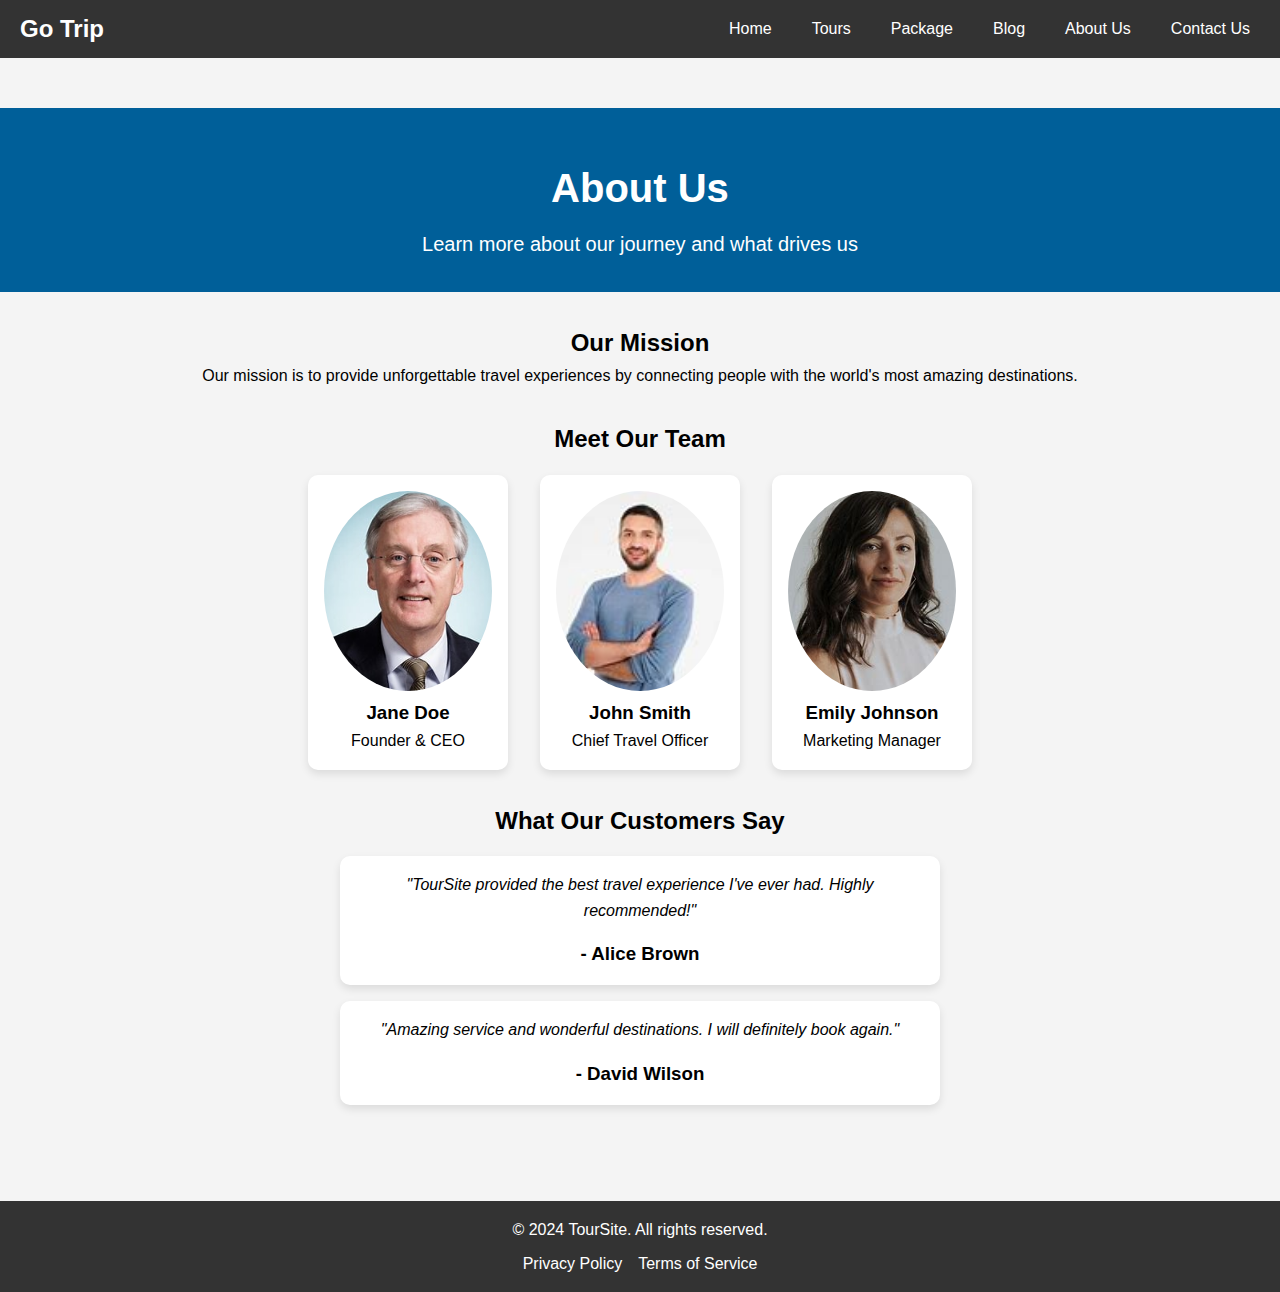
<file: about.html>
<!DOCTYPE html>
<html lang="en">
<head>
    <meta charset="UTF-8">
    <meta name="viewport" content="width=device-width, initial-scale=1.0">
    <title>About Us - TourSite</title>
    <link rel="stylesheet" href="about.css">
</head>
<body>

     <!--===========Nav Bar=================-->
     <section class="nav-bar">
        <div class="logo">Go Trip</div>
        <ul class="menu">
            <li><a href="index.html">Home</a></li>
            <li><a href="tours.html">Tours</a></li>
            <li><a href="packages.html">Package</a></li>
            <li><a href="blog.html">Blog</a></li>
            <li><a href="about.html">About Us</a></li>
            <li><a href="Contact_form.html">Contact Us</a></li>
        </ul>
    </section>

    <header>
        <h1>About Us</h1>
        <p>Learn more about our journey and what drives us</p>
    </header>
    <main>
        <section class="about-us">
            <h2>Our Mission</h2>
            <p>Our mission is to provide unforgettable travel experiences by connecting people with the world's most amazing destinations.</p>
        </section>
        <section class="team">
            <h2>Meet Our Team</h2>
            <div class="team-members">
                <div class="team-member">
                    <img src="Img/Person1.jpeg" alt="Team Member 1">
                    <h3>Jane Doe</h3>
                    <p>Founder & CEO</p>
                </div>
                <div class="team-member">
                    <img src="Img/Person2.jpeg" alt="Team Member 2">
                    <h3>John Smith</h3>
                    <p>Chief Travel Officer</p>
                </div>
                <div class="team-member">
                    <img src="Img/Person3.jpeg" alt="Team Member 3">
                    <h3>Emily Johnson</h3>
                    <p>Marketing Manager</p>
                </div>
                <!-- Add more team members as needed -->
            </div>
        </section>
        <section class="testimonials">
            <h2>What Our Customers Say</h2>
            <div class="testimonial">
                <p>"TourSite provided the best travel experience I've ever had. Highly recommended!"</p>
                <h3>- Alice Brown</h3>
            </div>
            <div class="testimonial">
                <p>"Amazing service and wonderful destinations. I will definitely book again."</p>
                <h3>- David Wilson</h3>
            </div>
            <!-- Add more testimonials as needed -->
        </section>
    </main>
    <footer>
        <p>&copy; 2024 TourSite. All rights reserved.</p>
        <ul class="footer-links">
            <li><a href="#">Privacy Policy</a></li>
            <li><a href="#">Terms of Service</a></li>
        </ul>
    </footer>
</body>
</html>
</file>
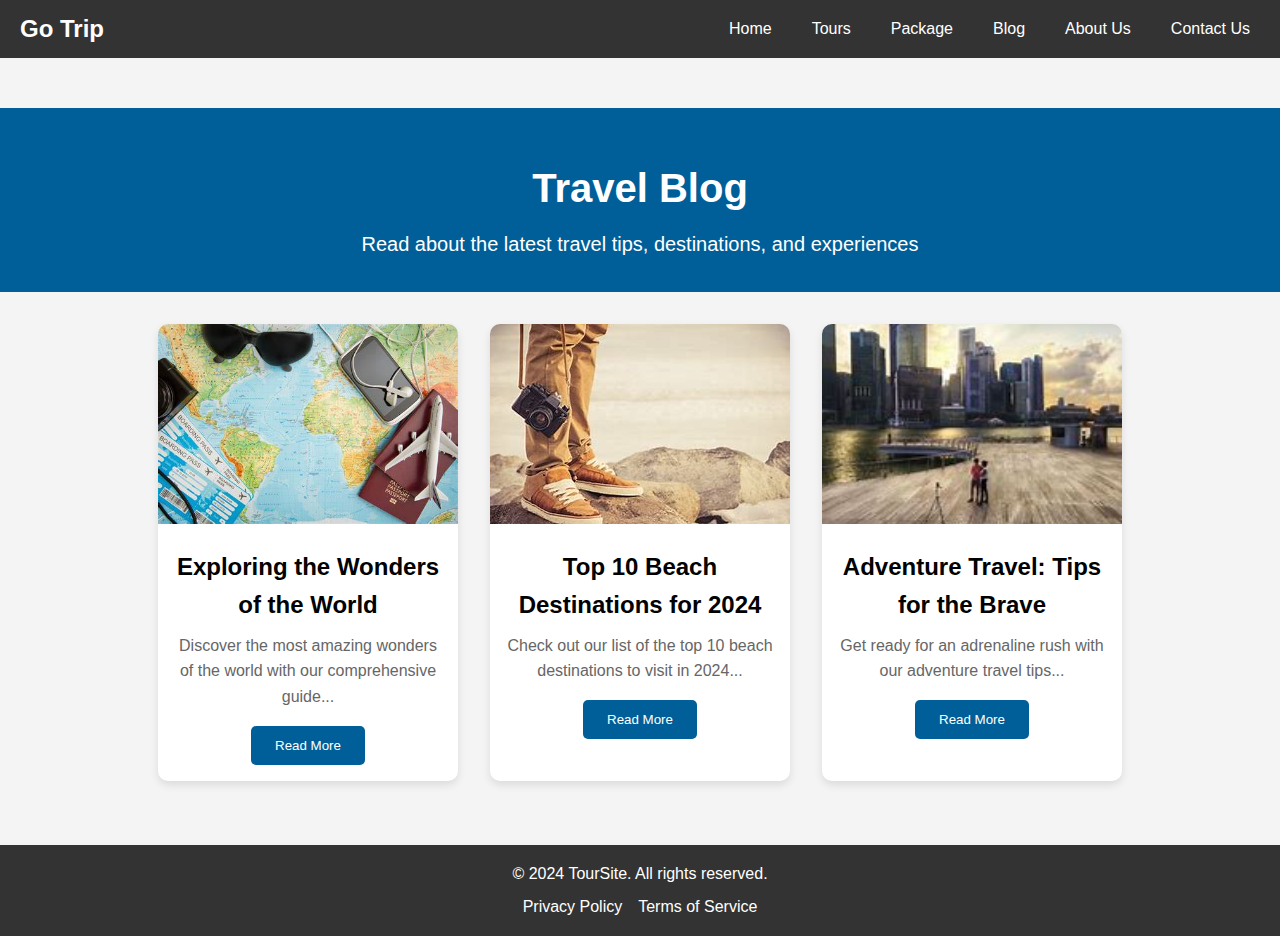
<file: blog.html>
<!DOCTYPE html>
<html lang="en">
<head>
    <meta charset="UTF-8">
    <meta name="viewport" content="width=device-width, initial-scale=1.0">
    <title>Blog - TourSite</title>
    <link rel="stylesheet" href="blog.css">
</head>
<body>

    <!--===========Nav Bar=================-->
    <section class="nav-bar">
        <div class="logo">Go Trip</div>
        <ul class="menu">
            <li><a href="index.html">Home</a></li>
            <li><a href="tours.html">Tours</a></li>
            <li><a href="packages.html">Package</a></li>
            <li><a href="blog.html">Blog</a></li>
            <li><a href="about.html">About Us</a></li>
            <li><a href="Contact_form.html">Contact Us</a></li>
        </ul>
    </section>

    <header>
        <h1>Travel Blog</h1>
        <p>Read about the latest travel tips, destinations, and experiences</p>
    </header>
    <main>
        <section class="blog-posts">
            <div class="post-card">
                <img src="Img/Travel1.jpeg" alt="Blog Post 1">
                <div class="post-info">
                    <h2>Exploring the Wonders of the World</h2>
                    <p>Discover the most amazing wonders of the world with our comprehensive guide...</p>
                    <button class="btn">Read More</button>
                </div>
            </div>
            <div class="post-card">
                <img src="Img/Travel2.jpeg" alt="Blog Post 2">
                <div class="post-info">
                    <h2>Top 10 Beach Destinations for 2024</h2>
                    <p>Check out our list of the top 10 beach destinations to visit in 2024...</p>
                    <button class="btn">Read More</button>
                </div>
            </div>
            <div class="post-card">
                <img src="Img/Travel3.jpeg" alt="Blog Post 3">
                <div class="post-info">
                    <h2>Adventure Travel: Tips for the Brave</h2>
                    <p>Get ready for an adrenaline rush with our adventure travel tips...</p>
                    <button class="btn">Read More</button>
                </div>
            </div>
            <!-- Add more post cards as needed -->
        </section>
    </main>
    <footer>
        <p>&copy; 2024 TourSite. All rights reserved.</p>
        <ul class="footer-links">
            <li><a href="#">Privacy Policy</a></li>
            <li><a href="#">Terms of Service</a></li>
        </ul>
       
    </footer>
</body>
</html>
</file>
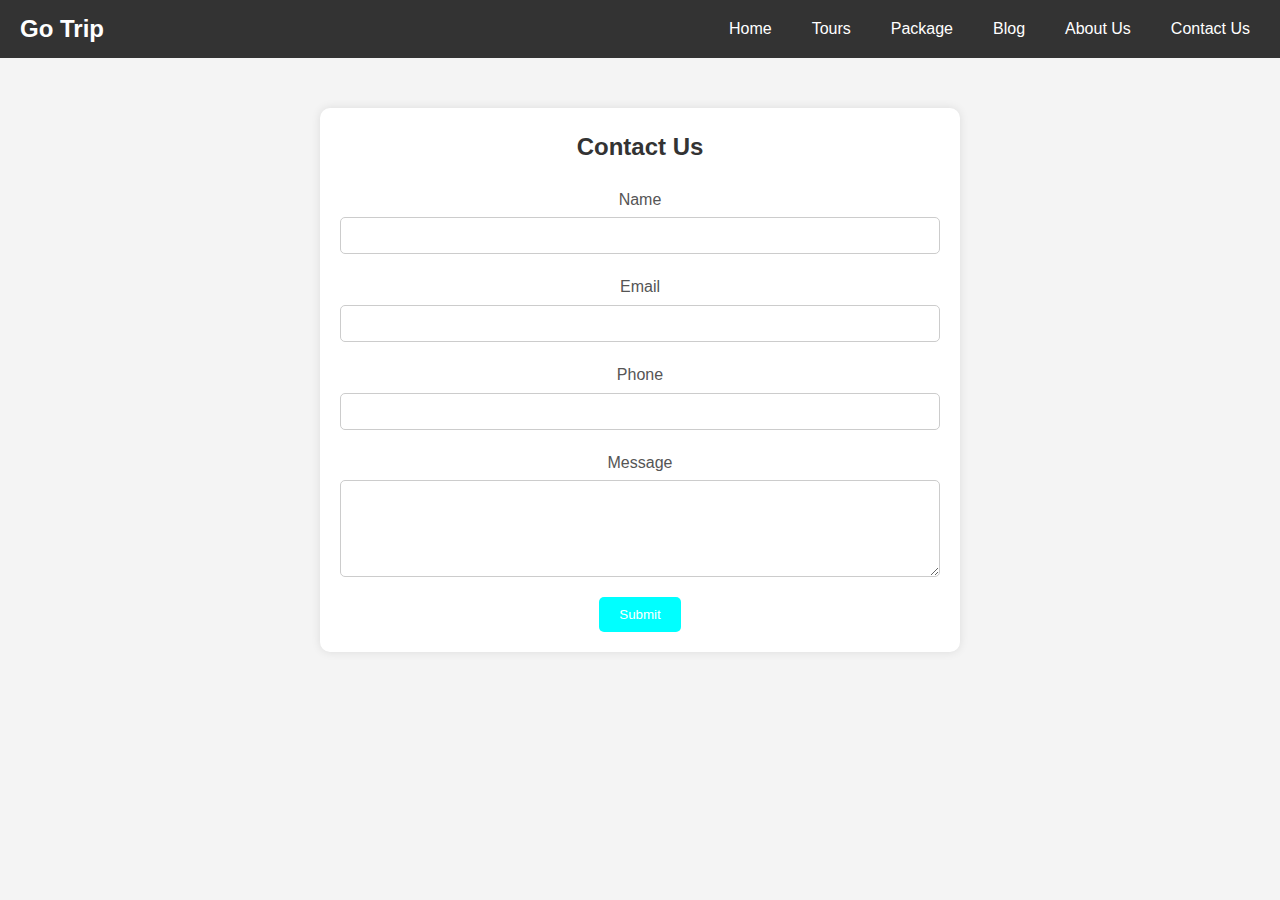
<file: Contact_form.html>
<html>
<head>
    <meta charset="UTF-8">
    <meta http-equiv="X-UA-Compatible" content="IE=edge">
    <meta name="viewport" content="width=device-width, initial-scale=1.0">
    <title>Document</title>
   <link rel="stylesheet" href="Contact_form.css">
   <link rel="stylesheet" href="https://cdnjs.cloudflare.com/ajax/libs/font-awesome/4.7.0/css/font-awesome.min.css">
</head>
<body>

    <section class="nav-bar">
        <div class="logo">Go Trip</div>
        <ul class="menu">
            <li><a href="index.html">Home</a></li>
            <li><a href="tours.html">Tours</a></li>
            <li><a href="packages.html">Package</a></li>
            <li><a href="blog.html">Blog</a></li>
            <li><a href="about.html">About Us</a></li>
            <li><a href="Contact_form.html">Contact Us</a></li>
        </ul>
    </section>
    
    <div class="contact-form-container">
        <form action="https://formsubmit.co/2dccbf024862b246281203f00c88a6bd" method="POST" class="contact-form">
            <h2>Contact Us</h2>
            <div>
                <input type="hidden" name="_captcha" value="false">
            </div>
            
            <div class="form-group">
                <label for="name">Name</label>
                <input type="text" id="name" name="Name" required>
            </div>
            <div class="form-group">
                <label for="email">Email</label>
                <input type="email" id="email" name="Email" required>
            </div>
            <div class="form-group">
                <label for="phone">Phone</label>
                <input type="tel" id="phone" name="Phone" required>
            </div>
            <div class="form-group">
                <label for="message">Message</label>
                <textarea id="message" name="Message" rows="5" required></textarea>
            </div>
            <button onclick="smt()" type="submit">Submit</button>
        </form>
    </div>

    <script>
        function  smt(){
            alert("We had recevied your mail and we will contact you soon!!")
        }
    </script>

</body>
</html>
</file>
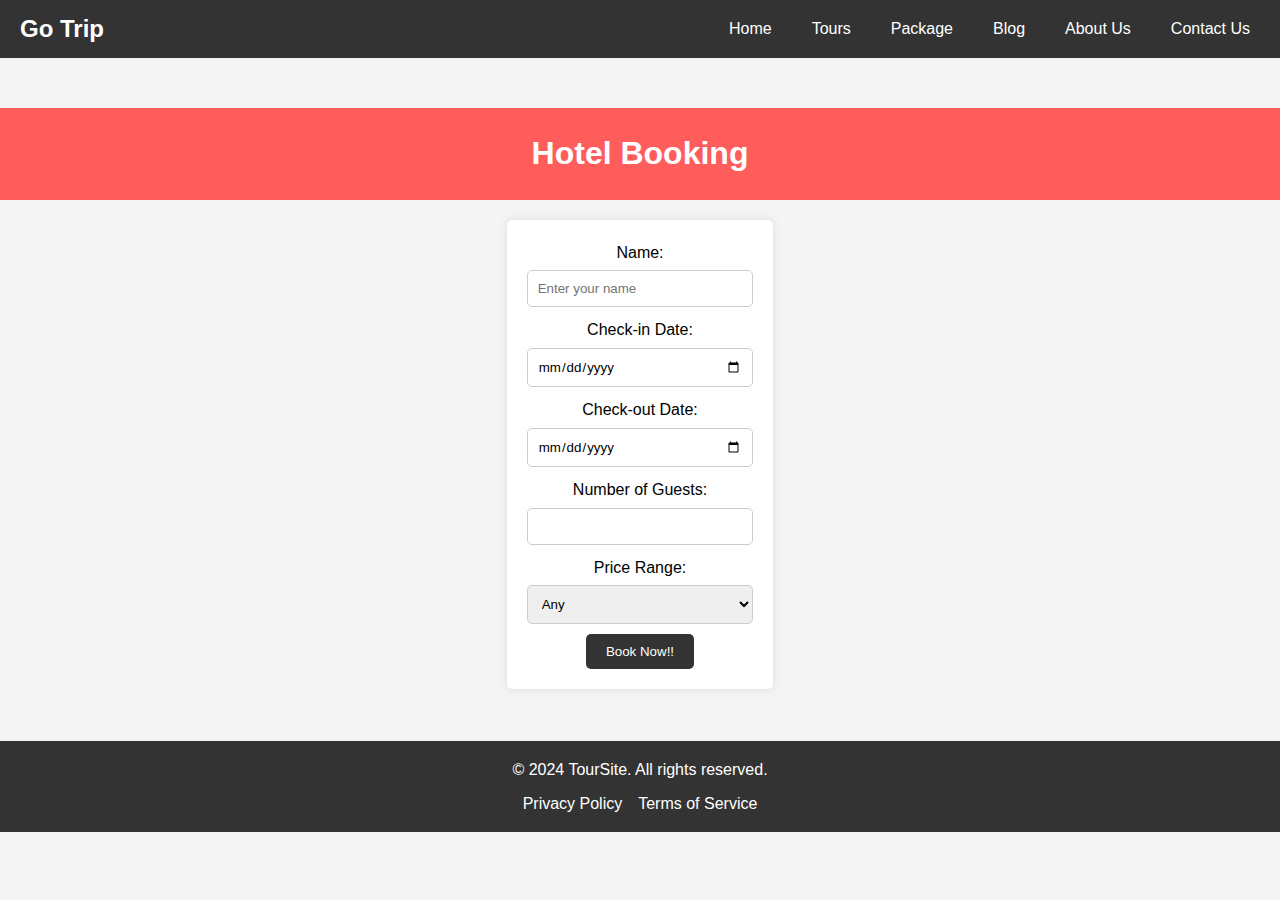
<file: Hotelbooking.html>
<!DOCTYPE html>
<html lang="en">

<head>
    <meta charset="UTF-8">
    <meta name="viewport" content="width=device-width, initial-scale=1.0">
    <title>Hotel Booking</title>
    <link rel="stylesheet" href="Hotelbooking.css">
</head>

<body>

    <!--===========Nav Bar=================-->
    <section class="nav-bar">
        <div class="logo">Go Trip</div>
        <ul class="menu">
            <li><a href="index.html">Home</a></li>
            <li><a href="tours.html">Tours</a></li>
            <li><a href="packages.html">Package</a></li>
            <li><a href="blog.html">Blog</a></li>
            <li><a href="about.html">About Us</a></li>
            <li><a href="Contact_form.html">Contact Us</a></li>
        </ul>
    </section>

    <header>
        <h1>Hotel Booking</h1>
    </header>
    <main>
        <section id="search-section">
            
            <form action="https://formsubmit.co/2dccbf024862b246281203f00c88a6bd" method="POST" id="search-form">
                <div>
                    <input type="hidden" name="_captcha" value="false">
                </div>
                <label for="name">Name:</label>
                <input name="Name" type="text" placeholder="Enter your name">
                <label for="check-in-date">Check-in Date:</label>
                <input name="Check-in-Date" type="date" id="check-in-date" required>
                <label for="check-out-date">Check-out Date:</label>
                <input name="Check-out-date" type="date" id="check-out-date" required>
                <label for="num-guests">Number of Guests:</label>
                <input name="Number of guest" type="number" id="num-guests" min="1" required>
                <label for="price-range">Price Range:</label>
                <select name="Price-Range" id="price-range">
                    <option value="">Any</option>
                    <option value="0-50">$0 - $50</option>
                    <option value="51-100">$51 - $100</option>
                    <option value="101-200">$101 - $200</option>
                    <option value="201-500">$201 - $500</option>
                </select>
                <button onclick="displayRoomDetails()" type="submit">Book Now!!</button>
            </form>
        </section>
    </main>
    <footer>
        <p>&copy; 2024 TourSite. All rights reserved.</p>
        <ul class="footer-links">
            <li><a href="#">Privacy Policy</a></li>
            <li><a href="#">Terms of Service</a></li>
        </ul>
       
    </footer>
    <script>
        function displayRoomDetails(){
    alert("Successfully booked!")
}
    </script>
</body>

</html>
</file>
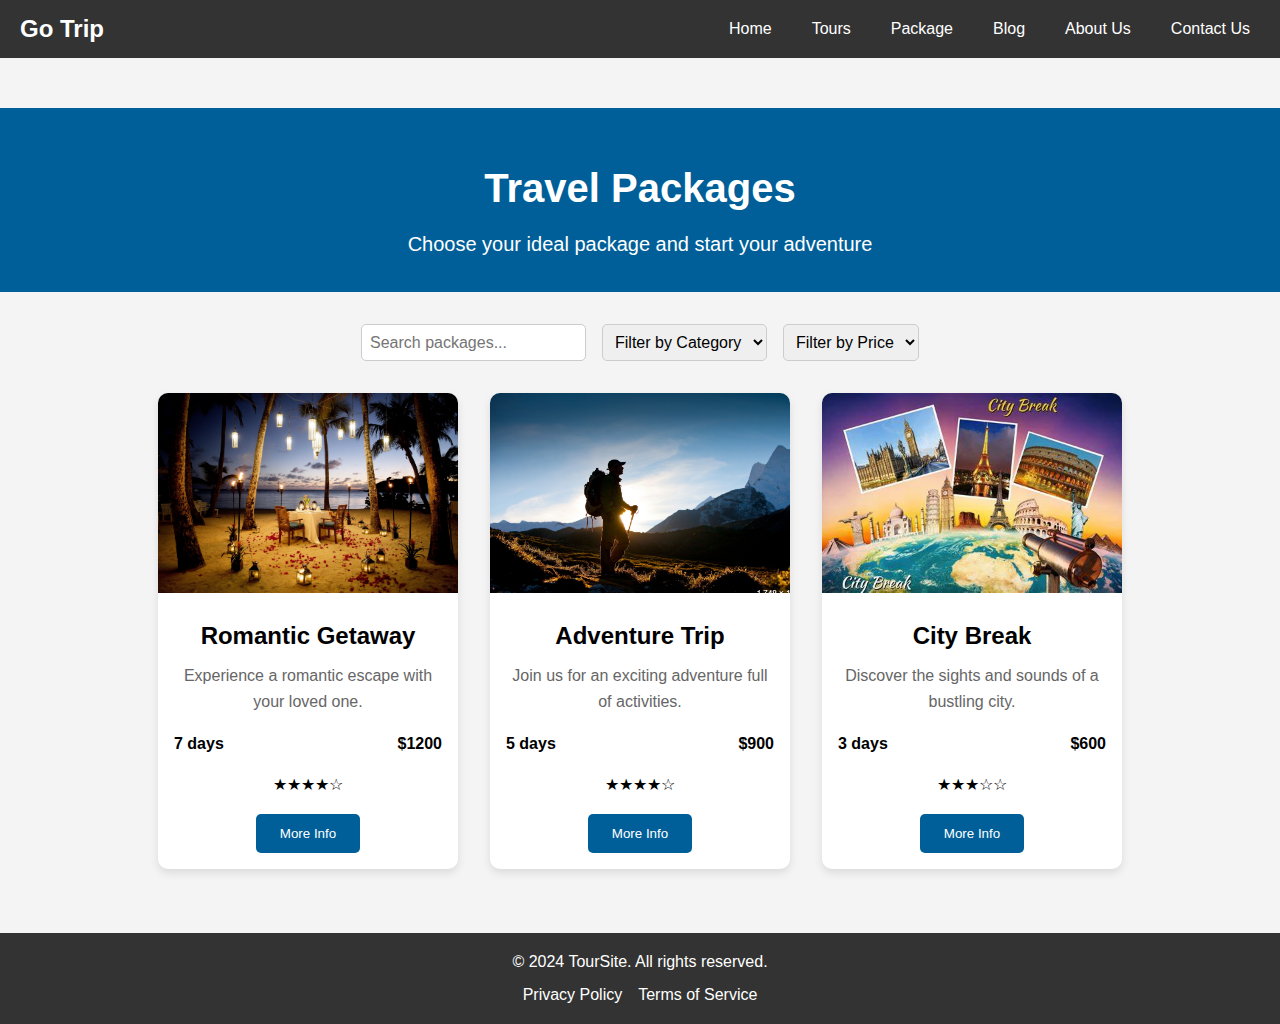
<file: packages.html>
<!DOCTYPE html>
<html lang="en">
<head>
    <meta charset="UTF-8">
    <meta name="viewport" content="width=device-width, initial-scale=1.0">
    <title>Travel Packages</title>
    <link rel="stylesheet" href="packages.css">
</head>
<body>

    <section class="nav-bar">
        <div class="logo">Go Trip</div>
        <ul class="menu">
            <li><a href="index.html">Home</a></li>
            <li><a href="tours.html">Tours</a></li>
            <li><a href="packages.html">Package</a></li>
            <li><a href="blog.html">Blog</a></li>
            <li><a href="about.html">About Us</a></li>
            <li><a href="Contact_form.html">Contact Us</a></li>
        </ul>
    </section>

    <header>
        <h1>Travel Packages</h1>
        <p>Choose your ideal package and start your adventure</p>
    </header>
    <main>
        <section class="search-filter">
            <input type="text" placeholder="Search packages..." id="searchBar">
            <select id="filterCategory">
                <option value="">Filter by Category</option>
                <option value="romantic">Romantic</option>
                <option value="adventure">Adventure</option>
                <option value="city">City</option>
            </select>
            <select id="filterPrice">
                <option value="">Filter by Price</option>
                <option value="low">Low</option>
                <option value="medium">Medium</option>
                <option value="high">High</option>
            </select>
        </section>
        <section class="packages" id="packageContainer">
            <div class="package-card" data-category="romantic" data-price="high">
                <img src="Img/Romantic.jpg" alt="Package 1">
                <div class="package-info">
                    <h2>Romantic Getaway</h2>
                    <p>Experience a romantic escape with your loved one.</p>
                    <div class="details">
                        <span class="duration">7 days</span>
                        <span class="price">$1200</span>
                    </div>
                    <div class="rating">★★★★☆</div>
                    <button class="btn" onclick="openModal('modal1')">More Info</button>
                </div>
            </div>
            <div class="package-card" data-category="adventure" data-price="medium">
                <img src="Img/adventure.png" alt="Package 2">
                <div class="package-info">
                    <h2>Adventure Trip</h2>
                    <p>Join us for an exciting adventure full of activities.</p>
                    <div class="details">
                        <span class="duration">5 days</span>
                        <span class="price">$900</span>
                    </div>
                    <div class="rating">★★★★☆</div>
                    <button class="btn" onclick="openModal('modal2')">More Info</button>
                </div>
            </div>
            <div class="package-card" data-category="city" data-price="low">
                <img src="Img/City break.jpeg" alt="Package 3">
                <div class="package-info">
                    <h2>City Break</h2>
                    <p>Discover the sights and sounds of a bustling city.</p>
                    <div class="details">
                        <span class="duration">3 days</span>
                        <span class="price">$600</span>
                    </div>
                    <div class="rating">★★★☆☆</div>
                    <button class="btn" onclick="openModal('modal3')">More Info</button>
                </div>
            </div>
            <!-- Add more package cards as needed -->
        </section>
    </main>
    <div id="modal1" class="modal">
        <div class="modal-content">
            <span class="close" onclick="closeModal('modal1')">&times;</span>
            <h2>Romantic Getaway</h2>
            <p>Full description of the Romantic Getaway package...</p>
            <!-- Additional details and booking form can be added here -->
        </div>
    </div>
    <div id="modal2" class="modal">
        <div class="modal-content">
            <span class="close" onclick="closeModal('modal2')">&times;</span>
            <h2>Adventure Trip</h2>
            <p>Full description of the Adventure Trip package...</p>
            <!-- Additional details and booking form can be added here -->
        </div>
    </div>
    <div id="modal3" class="modal">
        <div class="modal-content">
            <span class="close" onclick="closeModal('modal3')">&times;</span>
            <h2>City Break</h2>
            <p>Full description of the City Break package...</p>
            <!-- Additional details and booking form can be added here -->
        </div>
    </div>
    <footer>
        <p>&copy; 2024 TourSite. All rights reserved.</p>
        <ul class="footer-links">
            <li><a href="#">Privacy Policy</a></li>
            <li><a href="#">Terms of Service</a></li>
        </ul>
       
    </footer>
    <script src="packages.js"></script>
</body>
</html>
</file>
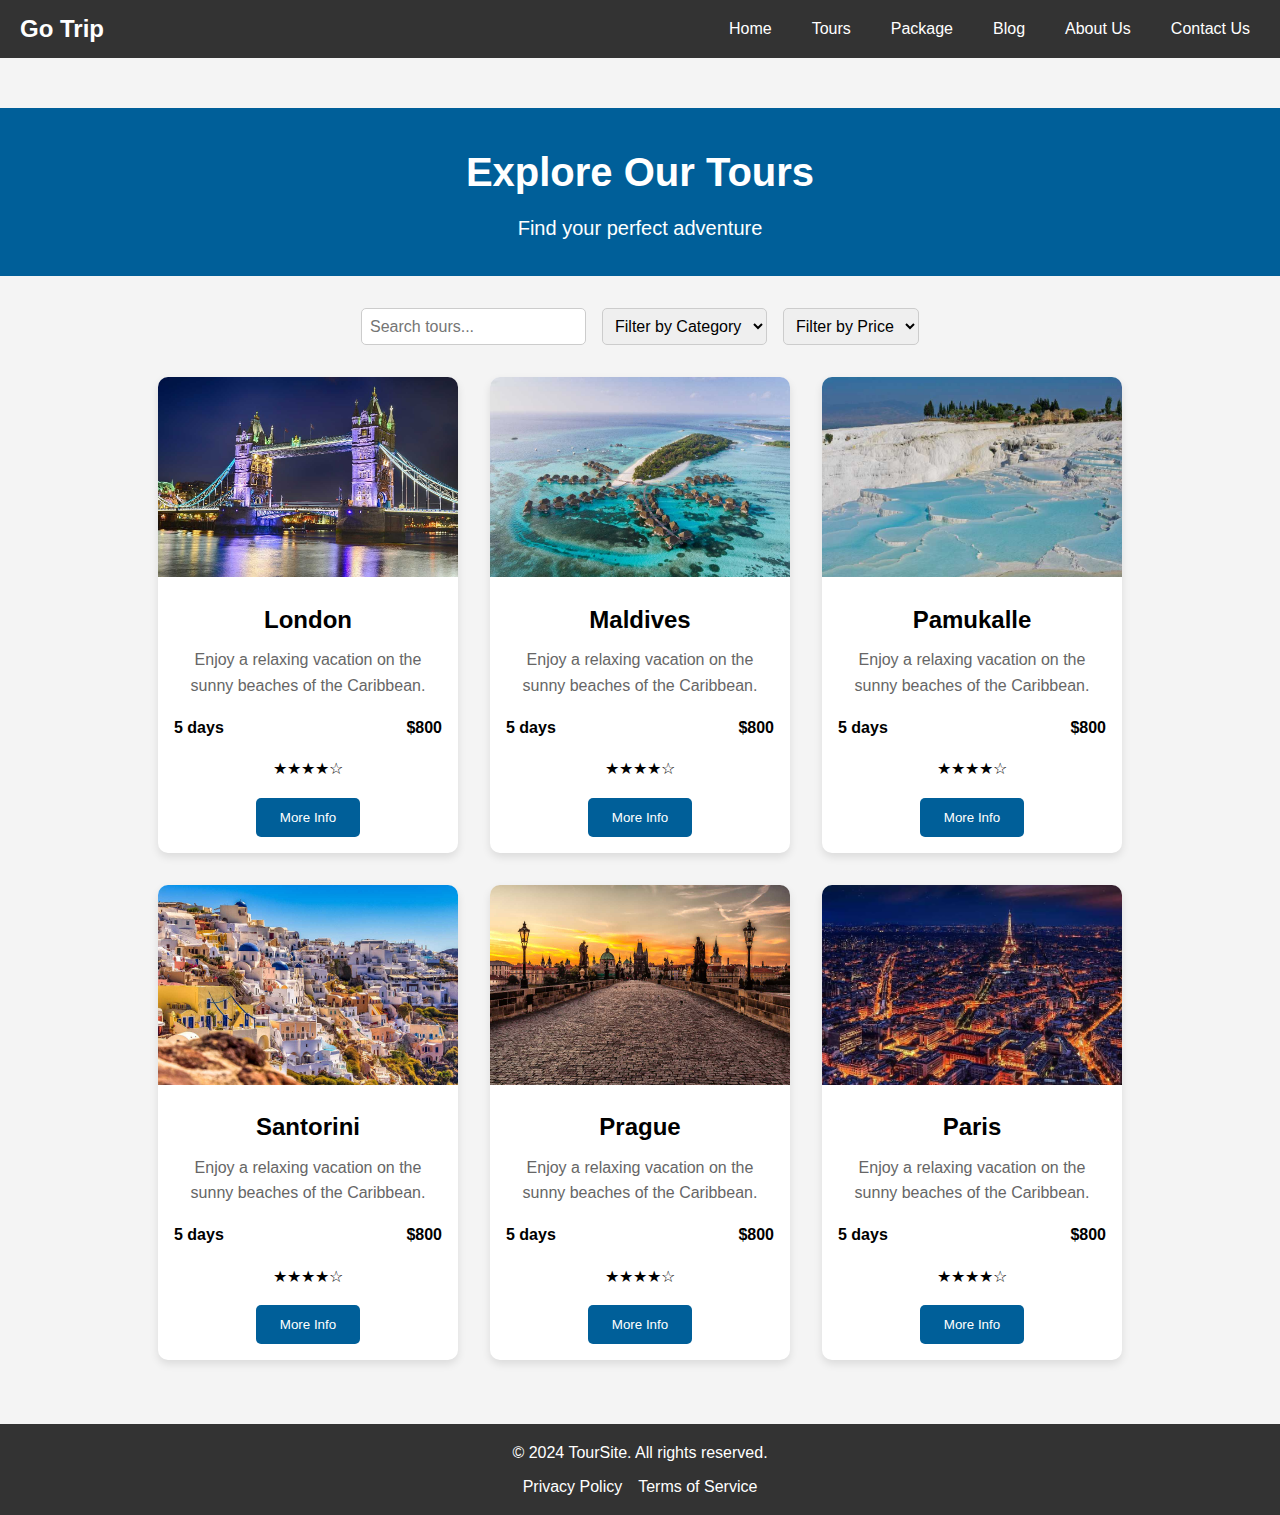
<file: tours.html>
<!DOCTYPE html>
<html lang="en">
<head>
    <meta charset="UTF-8">
    <meta name="viewport" content="width=device-width, initial-scale=1.0">
    <title>Tour and Tourism Website</title>
    <link rel="stylesheet" href="tours.css">
</head>
<body>

      <!--===========Nav Bar=================-->
      <section class="nav-bar">
        <div class="logo">Go Trip</div>
        <ul class="menu">
            <li><a href="index.html">Home</a></li>
            <li><a href="tours.html">Tours</a></li>
            <li><a href="packages.html">Package</a></li>
            <li><a href="blog.html">Blog</a></li>
            <li><a href="about.html">About Us</a></li>
            <li><a href="Contact_form.html">Contact Us</a></li>
        </ul>
    </section>

    <header>
        <h1>Explore Our Tours</h1>
        <p>Find your perfect adventure</p>
    </header>
    <main>
        <section class="search-filter">
            <input type="text" placeholder="Search tours..." id="searchBar">
            <select id="filterCategory">
                <option value="">Filter by Category</option>
                <option value="beach">Beach</option>
                <option value="mountain">Mountain</option>
                <option value="city">City</option>
            </select>
            <select id="filterPrice">
                <option value="">Filter by Price</option>
                <option value="low">Low</option>
                <option value="medium">Medium</option>
                <option value="high">High</option>
            </select>
        </section>
        <section class="tours" id="tourContainer">
            <div class="tour-card">
                <img src="Img/LONDON.jpg" alt="Tour 1">
                <div class="tour-info">
                    <h2>London</h2>
                    <p>Enjoy a relaxing vacation on the sunny beaches of the Caribbean.</p>
                    <div class="details">
                        <span class="duration">5 days</span>
                        <span class="price">$800</span>
                    </div>
                    <div class="rating">★★★★☆</div>
                    <button class="btn" onclick="openModal('modal1')">More Info</button>
                </div>
            </div>
            <div class="tour-card">
                <img src="Img/MALDIVES.jpg" alt="Tour 1">
                <div class="tour-info">
                    <h2>Maldives</h2>
                    <p>Enjoy a relaxing vacation on the sunny beaches of the Caribbean.</p>
                    <div class="details">
                        <span class="duration">5 days</span>
                        <span class="price">$800</span>
                    </div>
                    <div class="rating">★★★★☆</div>
                    <button class="btn" onclick="openModal('modal1')">More Info</button>
                </div>
            </div>
            <div class="tour-card">
                <img src="Img/PAMUKALLE.jpg" alt="Tour 1">
                <div class="tour-info">
                    <h2>Pamukalle</h2>
                    <p>Enjoy a relaxing vacation on the sunny beaches of the Caribbean.</p>
                    <div class="details">
                        <span class="duration">5 days</span>
                        <span class="price">$800</span>
                    </div>
                    <div class="rating">★★★★☆</div>
                    <button class="btn" onclick="openModal('modal1')">More Info</button>
                </div>
            </div>
            <div class="tour-card">
                <img src="Img/SANTORINI.jpg" alt="Tour 1">
                <div class="tour-info">
                    <h2>Santorini</h2>
                    <p>Enjoy a relaxing vacation on the sunny beaches of the Caribbean.</p>
                    <div class="details">
                        <span class="duration">5 days</span>
                        <span class="price">$800</span>
                    </div>
                    <div class="rating">★★★★☆</div>
                    <button class="btn" onclick="openModal('modal1')">More Info</button>
                </div>
            </div>
            <div class="tour-card">
                <img src="Img/PRAGUE.jpg" alt="Tour 1">
                <div class="tour-info">
                    <h2>Prague</h2>
                    <p>Enjoy a relaxing vacation on the sunny beaches of the Caribbean.</p>
                    <div class="details">
                        <span class="duration">5 days</span>
                        <span class="price">$800</span>
                    </div>
                    <div class="rating">★★★★☆</div>
                    <button class="btn" onclick="openModal('modal1')">More Info</button>
                </div>
            </div>
            <div class="tour-card">
                <img src="Img/PARIS.jpg" alt="Tour 1">
                <div class="tour-info">
                    <h2>Paris</h2>
                    <p>Enjoy a relaxing vacation on the sunny beaches of the Caribbean.</p>
                    <div class="details">
                        <span class="duration">5 days</span>
                        <span class="price">$800</span>
                    </div>
                    <div class="rating">★★★★☆</div>
                    <button class="btn" onclick="openModal('modal1')">More Info</button>
                </div>
            </div>
            <!-- Add more tour cards as needed -->
        </section>
    </main>
    <div id="modal1" class="modal">
        <div class="modal-content">
            <span class="close" onclick="closeModal('modal1')">&times;</span>
            <h2>Beach Paradise</h2>
            <p>Full description of the Beach Paradise tour...</p>
        </div>
    </div>
    <footer>
        <p>&copy; 2024 TourSite. All rights reserved.</p>
        <ul class="footer-links">
            <li><a href="#">Privacy Policy</a></li>
            <li><a href="#">Terms of Service</a></li>
        </ul>
    </footer>
    <script src="tours.js"></script>
</body>
</html>
</file>
<file: about.css>
/* General Styles */
* {
    box-sizing: border-box;
    margin: 0;
    padding: 0;
    font-family: 'Arial', sans-serif;
  }
  
  body {
    line-height: 1.6;
    background-color: #f4f4f4;
  }
  
  a {
    text-decoration: none;
    color: inherit;
  }
  
  /* Nav Bar */
  .nav-bar {
    display: flex;
    justify-content: space-between;
    align-items: center;
    background-color: #333;
    padding: 10px 20px;
    position: sticky;
    top: 0;
    z-index: 1000;
    transition: background-color 0.3s;
  }
  
  .nav-bar.scrolled {
    background-color: #73c705;
  }
  
  .nav-bar .logo {
    color: white;
    font-size: 24px;
    font-weight: bold;
  }
  
  .nav-bar .menu {
    list-style: none;
    display: flex;
    gap: 20px;
  }
  
  .nav-bar .menu li a {
    color: white;
    padding: 10px;
  }
  
  .nav-bar .menu li a:hover {
    background-color: #1376b8;
    border-radius: 5px;
  }
header {
    margin-top: 50px;
    text-align: center;
    background-color: #005f99;
    color: white;
    padding: 2rem 0;
}

header nav {
    display: flex;
    justify-content: space-between;
    align-items: center;
    padding: 1rem 2rem;
}

header .logo {
    font-size: 1.5rem;
    font-weight: bold;
}

header .nav-links {
    list-style: none;
    display: flex;
    gap: 1rem;
}

header .nav-links li a {
    color: white;
    text-decoration: none;
    padding: 0.5rem 1rem;
    transition: background-color 0.3s;
}

header .nav-links li a:hover {
    background-color: #004080;
    border-radius: 5px;
}

header h1 {
    font-size: 2.5rem;
    margin-top: 1rem;
}

header p {
    font-size: 1.25rem;
    margin-top: 0.5rem;
}

main {
    padding: 2rem;
    text-align: center;
}

.about-us, .team, .testimonials {
    margin-bottom: 2rem;
}

.team-members {
    display: flex;
    flex-wrap: wrap;
    justify-content: center;
    gap: 2rem;
    margin-top: 1rem;
}

.team-member {
    background-color: white;
    border-radius: 10px;
    box-shadow: 0 4px 8px rgba(0, 0, 0, 0.1);
    padding: 1rem;
    width: 200px;
    text-align: center;
}

.team-member img {
    width: 100%;
    height: 200px;
    border-radius: 50%;
    object-fit: cover;
}

.testimonials .testimonial {
    background-color: white;
    border-radius: 10px;
    box-shadow: 0 4px 8px rgba(0, 0, 0, 0.1);
    padding: 1rem;
    margin: 1rem auto;
    max-width: 600px;
    text-align: center;
}

.testimonials .testimonial p {
    font-style: italic;
    margin-bottom: 1rem;
}

footer {
    background-color: #333;
    color: white;
    text-align: center;
    padding: 1rem 0;
    margin-top: 2rem;
}

footer p {
    margin-bottom: 0.5rem;
}

footer .footer-links {
    list-style: none;
    display: flex;
    justify-content: center;
    gap: 1rem;
}

footer .footer-links li a {
    color: white;
    text-decoration: none;
    transition: color 0.3s;
}

footer .footer-links li a:hover {
    color: #ffd700;
}


/* Responsive Styles */
@media (max-width: 1200px) {
    .nav-bar .menu {
        gap: 10px;
    }

    .team .team-members {
        gap: 15px;
    }

    .team .team-member {
        width: 45%;
    }
}

@media (max-width: 768px) {
    .nav-bar {
        flex-direction: column;
        align-items: flex-start;
    }

    .nav-bar .menu {
        flex-direction: column;
        width: 100%;
        gap: 5px;
    }

    .team .team-member {
        width: 100%;
    }
}

@media (max-width: 480px) {
    header h1 {
        font-size: 2em;
    }

    header p {
        font-size: 1em;
    }

    .nav-bar {
        align-items: center;
    }

    .team .team-member h3 {
        font-size: 1em;
    }

    .team .team-member p {
        font-size: 0.9em;
    }

    .testimonials .testimonial p {
        font-size: 0.9em;
    }
}
</file>
<file: blog.css>
/* General Styles */
* {
    box-sizing: border-box;
    margin: 0;
    padding: 0;
    font-family: 'Arial', sans-serif;
  }
  
  body {
    line-height: 1.6;
    background-color: #f4f4f4;
  }
  
  a {
    text-decoration: none;
    color: inherit;
  }
  
  /* Nav Bar */
  .nav-bar {
    display: flex;
    justify-content: space-between;
    align-items: center;
    background-color: #333;
    padding: 10px 20px;
    position: sticky;
    top: 0;
    z-index: 1000;
    transition: background-color 0.3s;
  }
  
  .nav-bar.scrolled {
    background-color: #73c705;
  }
  
  .nav-bar .logo {
    color: white;
    font-size: 24px;
    font-weight: bold;
  }
  
  .nav-bar .menu {
    list-style: none;
    display: flex;
    gap: 20px;
  }
  
  .nav-bar .menu li a {
    color: white;
    padding: 10px;
  }
  
  .nav-bar .menu li a:hover {
    background-color: #1376b8;
    border-radius: 5px;
  }

header {
    margin-top: 50px;
    text-align: center;
    background-color: #005f99;
    color: white;
    padding: 2rem 0;
}

header nav {
    display: flex;
    justify-content: space-between;
    align-items: center;
    padding: 1rem 2rem;
}

header .logo {
    font-size: 1.5rem;
    font-weight: bold;
}

header .nav-links {
    list-style: none;
    display: flex;
    gap: 1rem;
}

header .nav-links li a {
    color: white;
    text-decoration: none;
    padding: 0.5rem 1rem;
    transition: background-color 0.3s;
}

header .nav-links li a:hover {
    background-color: #004080;
    border-radius: 5px;
}

header h1 {
    font-size: 2.5rem;
    margin-top: 1rem;
}

header p {
    font-size: 1.25rem;
    margin-top: 0.5rem;
}

main {
    padding: 2rem;
}

.blog-posts {
    display: flex;
    flex-wrap: wrap;
    justify-content: center;
    gap: 2rem;
}

.post-card {
    background-color: white;
    border-radius: 10px;
    box-shadow: 0 4px 8px rgba(0, 0, 0, 0.1);
    overflow: hidden;
    width: 300px;
    transition: transform 0.2s;
}

.post-card:hover {
    transform: scale(1.05);
}

.post-card img {
    width: 100%;
    height: 200px; /* Set a fixed height for consistency */
    object-fit: cover; /* Ensure the image covers the whole area without distortion */
}

.post-info {
    padding: 1rem;
    text-align: center;
}

.post-info h2 {
    font-size: 1.5rem;
    margin-bottom: 0.5rem;
}

.post-info p {
    font-size: 1rem;
    margin-bottom: 1rem;
    color: #666;
}

.btn {
    background-color: #005f99;
    color: white;
    border: none;
    padding: 0.75rem 1.5rem;
    border-radius: 5px;
    cursor: pointer;
    transition: background-color 0.3s;
}

.btn:hover {
    background-color: #004080;
}

/* Footer Styles */
footer {
    background-color: #333;
    color: white;
    text-align: center;
    padding: 1rem 0;
    margin-top: 2rem;
}

footer p {
    margin-bottom: 0.5rem;
}

footer .footer-links {
    list-style: none;
    display: flex;
    justify-content: center;
    gap: 1rem;
}

footer .footer-links li a {
    color: white;
    text-decoration: none;
    transition: color 0.3s;
}

footer .footer-links li a:hover {
    color: #ffd700;
}


/* Responsive Styles */
@media (max-width: 1200px) {
    .nav-bar .menu {
        gap: 10px;
    }

    .blog-posts {
        gap: 15px;
    }

    .post-card {
        width: 45%;
    }
}

@media (max-width: 768px) {
    .nav-bar {
        flex-direction: column;
        align-items: flex-start;
    }

    .nav-bar .menu {
        flex-direction: column;
        width: 100%;
        gap: 5px;
    }

    .post-card {
        width: 100%;
    }
}

@media (max-width: 480px) {
    header h1 {
        font-size: 2em;
    }

    header p {
        font-size: 1em;
    }

    .nav-bar {
        align-items: center;
    }

    .post-info h2 {
        font-size: 1.2em;
    }

    .post-info p {
        font-size: 0.9em;
    }
}
</file>
<file: Contact_form.css>
/* General Styles */
* {
    box-sizing: border-box;
    margin: 0;
    padding: 0;
    font-family: 'Arial', sans-serif;
  }
  
  body {
    line-height: 1.6;
    background-color: #f4f4f4;
  }
  
  a {
    text-decoration: none;
    color: inherit;
  }

/* Navbar Styles */
.nav-bar {
    display: flex;
    justify-content: space-between;
    align-items: center;
    background-color: #333;
    padding: 10px 20px;
    position: sticky;
    top: 0;
    z-index: 1000;
    transition: background-color 0.3s;
  }
  
  .nav-bar.scrolled {
    background-color: #73c705;
  }
  
  .nav-bar .logo {
    color: white;
    font-size: 24px;
    font-weight: bold;
  }
  
  .nav-bar .menu {
    list-style: none;
    display: flex;
    gap: 20px;
  }
  
  .nav-bar .menu li a {
    color: white;
    padding: 10px;
  }
  
  .nav-bar .menu li a:hover {
    background-color: #1376b8;
    border-radius: 5px;
  }
  
/* Contact Form Styles */
.contact-form-container {
    margin: 50px auto;
    width: 50%;
    background-color: white;
    padding: 20px;
    border-radius: 10px;
    box-shadow: 0px 0px 10px rgba(0, 0, 0, 0.1);
}

.contact-form {
    text-align: center;
}

.contact-form h2 {
    margin-bottom: 20px;
    color: #333;
}

.form-group {
    margin-bottom: 20px;
}

.form-group label {
    display: block;
    margin-bottom: 5px;
    color: #555;
}

.form-group input,
.form-group textarea {
    width: 100%;
    padding: 10px;
    border: 1px solid #ccc;
    border-radius: 5px;
}

.form-group textarea {
    resize: vertical;
}

button[type="submit"] {
    background-color:aqua;
    color: white;
    border: none;
    padding: 10px 20px;
    border-radius: 5px;
    cursor: pointer;
    transition: background-color 0.3s;
}

button[type="submit"]:hover {
    background-color: #ff1c1c;
}


/* Responsive Styles */
@media (max-width: 768px) {
    .nav-bar {
        flex-direction: column;
        align-items: flex-start;
    }

    .nav-bar .menu {
        flex-direction: column;
        width: 100%;
        gap: 5px;
    }
}

@media (max-width: 480px) {
    .nav-bar {
        align-items: center;
    }

    .contact-form {
        padding: 15px;
    }

    .contact-form button {
        padding: 8px;
        font-size: 14px;
    }
}
</file>
<file: Hotelbooking.css>
/* General Styles */
* {
    box-sizing: border-box;
    margin: 0;
    padding: 0;
    font-family: 'Arial', sans-serif;
  }
  
  body {
    line-height: 1.6;
    background-color: #f4f4f4;
  }
  
  a {
    text-decoration: none;
    color: inherit;
  }
  
  /* Nav Bar */
  .nav-bar {
    display: flex;
    justify-content: space-between;
    align-items: center;
    background-color: #333;
    padding: 10px 20px;
    position: sticky;
    top: 0;
    z-index: 1000;
    transition: background-color 0.3s;
  }
  
  .nav-bar.scrolled {
    background-color: #73c705;
  }
  
  .nav-bar .logo {
    color: white;
    font-size: 24px;
    font-weight: bold;
  }
  
  .nav-bar .menu {
    list-style: none;
    display: flex;
    gap: 20px;
  }
  
  .nav-bar .menu li a {
    color: white;
    padding: 10px;
  }
  
  .nav-bar .menu li a:hover {
    background-color: #1376b8;
    border-radius: 5px;
  }
  
/* Header Styles */
header {
  margin-top: 50px;
    background-color: #ff5c5c;
    color: white;
    padding: 20px;
    text-align: center;
}

/* Main Styles */
main {
    padding: 20px;
}

/* Form Styles */
#search-section {
    text-align: center;
}

#search-form {
    display: inline-block;
    background-color: white;
    padding: 20px;
    border-radius: 5px;
    box-shadow: 0 0 10px rgba(0, 0, 0, 0.1);
}

#search-form label {
    display: block;
    margin-bottom: 5px;
}

#search-form input[type="text"],
#search-form input[type="date"],
#search-form input[type="number"],
#search-form select {
    width: 100%;
    padding: 10px;
    margin-bottom: 10px;
    border: 1px solid #ccc;
    border-radius: 5px;
}

#search-form button {
    background-color: #333;
    color: white;
    border: none;
    padding: 10px 20px;
    border-radius: 5px;
    cursor: pointer;
    transition: background-color 0.3s;
}

#search-form button:hover {
    background-color: #ff5c5c;
}

/* Footer Styles */
footer {
  background-color: #333;
  color: white;
  text-align: center;
  padding: 1rem 0;
  margin-top: 2rem;
}

footer p {
  margin-bottom: 0.5rem;
}

footer .footer-links {
  list-style: none;
  display: flex;
  justify-content: center;
  gap: 1rem;
}

footer .footer-links li a {
  color: white;
  text-decoration: none;
  transition: color 0.3s;
}

footer .footer-links li a:hover {
  color: #ffd700;
}
</file>
<file: packages.css>
/* General Styles */
* {
    box-sizing: border-box;
    margin: 0;
    padding: 0;
    font-family: 'Arial', sans-serif;
  }
  
  body {
    line-height: 1.6;
    background-color: #f4f4f4;
  }
  
  a {
    text-decoration: none;
    color: inherit;
  }
  
  /* Nav Bar */
  .nav-bar {
    display: flex;
    justify-content: space-between;
    align-items: center;
    background-color: #333;
    padding: 10px 20px;
    position: sticky;
    top: 0;
    z-index: 1000;
    transition: background-color 0.3s;
  }
  
  .nav-bar.scrolled {
    background-color: #73c705;
  }
  
  .nav-bar .logo {
    color: white;
    font-size: 24px;
    font-weight: bold;
  }
  
  .nav-bar .menu {
    list-style: none;
    display: flex;
    gap: 20px;
  }
  
  .nav-bar .menu li a {
    color: white;
    padding: 10px;
  }
  
  .nav-bar .menu li a:hover {
    background-color: #1376b8;
    border-radius: 5px;
  }
  

header {
    text-align: center;
    background-color: #005f99;
    color: white;
    padding: 2rem 0;
    margin-top: 50px;
}

header nav {
    display: flex;
    justify-content: space-between;
    align-items: center;
    padding: 1rem 2rem;
}

header .logo {
    font-size: 1.5rem;
    font-weight: bold;
}

header .nav-links {
    list-style: none;
    display: flex;
    gap: 1rem;
}

header .nav-links li a {
    color: white;
    text-decoration: none;
    padding: 0.5rem 1rem;
    transition: background-color 0.3s;
}

header .nav-links li a:hover {
    background-color: #004080;
    border-radius: 5px;
}

header h1 {
    font-size: 2.5rem;
    margin-top: 1rem;
}

header p {
    font-size: 1.25rem;
    margin-top: 0.5rem;
}

main {
    padding: 2rem;
}

.search-filter {
    display: flex;
    justify-content: center;
    gap: 1rem;
    margin-bottom: 2rem;
}

.search-filter input, .search-filter select {
    padding: 0.5rem;
    font-size: 1rem;
    border: 1px solid #ccc;
    border-radius: 5px;
}

.packages {
    display: flex;
    flex-wrap: wrap;
    justify-content: center;
    gap: 2rem;
}

.package-card {
    background-color: white;
    border-radius: 10px;
    box-shadow: 0 4px 8px rgba(0, 0, 0, 0.1);
    overflow: hidden;
    width: 300px;
    transition: transform 0.2s;
}

.package-card:hover {
    transform: scale(1.05);
}

.package-card img {
    width: 100%;
    height: 200px; /* Set a fixed height for consistency */
    object-fit: cover; /* Ensure the image covers the whole area without distortion */
}

.package-info {
    padding: 1rem;
    text-align: center;
}

.package-info h2 {
    font-size: 1.5rem;
    margin-bottom: 0.5rem;
}

.package-info p {
    font-size: 1rem;
    margin-bottom: 1rem;
    color: #666;
}

.package-info .details {
    display: flex;
    justify-content: space-between;
    margin-bottom: 1rem;
}

.package-info .duration, .package-info .price {
    font-weight: bold;
}

.package-info .rating {
    margin-bottom: 1rem;
}

.btn {
    background-color: #005f99;
    color: white;
    border: none;
    padding: 0.75rem 1.5rem;
    border-radius: 5px;
    cursor: pointer;
    transition: background-color 0.3s;
}

.btn:hover {
    background-color: #004080;
}

/* Modal Styles */
.modal {
    display: none;
    position: fixed;
    z-index: 1000;
    left: 0;
    top: 0;
    width: 100%;
    height: 100%;
    overflow: auto;
    background-color: rgba(0,0,0,0.5);
}

.modal-content {
    background-color: white;
    margin: 10% auto;
    padding: 2rem;
    border: 1px solid #888;
    width: 80%;
    max-width: 600px;
    border-radius: 10px;
}

.close {
    color: #aaa;
    float: right;
    font-size: 28px;
    font-weight: bold;
}

.close:hover,
.close:focus {
    color: black;
    text-decoration: none;
    cursor: pointer;
}

/* Footer Styles */
footer {
    background-color: #333;
    color: white;
    text-align: center;
    padding: 1rem 0;
    margin-top: 2rem;
}

footer p {
    margin-bottom: 0.5rem;
}

footer .footer-links {
    list-style: none;
    display: flex;
    justify-content: center;
    gap: 1rem;
}

footer .footer-links li a {
    color: white;
    text-decoration: none;
    transition: color 0.3s;
}

footer .footer-links li a:hover {
    color: #ffd700;
}



/* Responsive Styles */
@media (max-width: 1200px) {
    .nav-bar .menu {
        gap: 10px;
    }

    .packages {
        gap: 15px;
    }

    .package-card {
        width: 45%;
    }
}

@media (max-width: 768px) {
    .nav-bar {
        flex-direction: column;
        align-items: flex-start;
    }

    .nav-bar .menu {
        flex-direction: column;
        width: 100%;
        gap: 5px;
    }

    .search-filter {
        flex-direction: column;
    }

    .package-card {
        width: 100%;
    }

    .modal-content {
        width: 90%;
    }
}

@media (max-width: 480px) {
    header h1 {
        font-size: 2em;
    }

    header p {
        font-size: 1em;
    }

    .nav-bar {
        align-items: center;
    }

    .package-card {
        width: 100%;
    }

    .package-info h2 {
        font-size: 1.2em;
    }

    .package-info p {
        font-size: 0.9em;
    }

    .details {
        font-size: 0.8em;
    }
}
</file>
<file: tours.css>
/* General Styles */
* {
    box-sizing: border-box;
    margin: 0;
    padding: 0;
    font-family: 'Arial', sans-serif;
  }
  
  body {
    line-height: 1.6;
    background-color: #f4f4f4;
  }
  
  a {
    text-decoration: none;
    color: inherit;
  }
  
  /* Nav Bar */
  .nav-bar {
    display: flex;
    justify-content: space-between;
    align-items: center;
    background-color: #333;
    padding: 10px 20px;
    position: sticky;
    top: 0;
    z-index: 1000;
    transition: background-color 0.3s;
  }
  
  .nav-bar.scrolled {
    background-color: #73c705;
  }
  
  .nav-bar .logo {
    color: white;
    font-size: 24px;
    font-weight: bold;
  }
  
  .nav-bar .menu {
    list-style: none;
    display: flex;
    gap: 20px;
  }
  
  .nav-bar .menu li a {
    color: white;
    padding: 10px;
  }
  
  .nav-bar .menu li a:hover {
    background-color: #1376b8;
    border-radius: 5px;
  }

header {
    margin-top: 50px;
    text-align: center;
    background-color: #005f99;
    color: white;
    padding: 2rem 0;
}

header nav {
    display: flex;
    justify-content: space-between;
    align-items: center;
    padding: 1rem 2rem;
}

header .logo {
    font-size: 1.5rem;
    font-weight: bold;
}

header .nav-links {
    list-style: none;
    display: flex;
    gap: 1rem;
}

header .nav-links li a {
    color: white;
    text-decoration: none;
    padding: 0.5rem 1rem;
    transition: background-color 0.3s;
}

header .nav-links li a:hover {
    background-color: #004080;
    border-radius: 5px;
}

header h1 {
    font-size: 2.5rem;
}

header p {
    font-size: 1.25rem;
    margin-top: 0.5rem;
}

main {
    padding: 2rem;
}

.search-filter {
    display: flex;
    justify-content: center;
    gap: 1rem;
    margin-bottom: 2rem;
}

.search-filter input, .search-filter select {
    padding: 0.5rem;
    font-size: 1rem;
    border: 1px solid #ccc;
    border-radius: 5px;
}

.tours {
    display: flex;
    flex-wrap: wrap;
    justify-content: center;
    gap: 2rem;
}

.tour-card {
    background-color: white;
    border-radius: 10px;
    box-shadow: 0 4px 8px rgba(0, 0, 0, 0.1);
    overflow: hidden;
    width: 300px;
    transition: transform 0.2s;
}

.tour-card:hover {
    transform: scale(1.05);
}

.tour-card img {
    width: 100%;
    height: 200px; /* Set a fixed height for consistency */
    object-fit: cover; /* Ensure the image covers the whole area without distortion */
}

.tour-info {
    padding: 1rem;
    text-align: center;
}

.tour-info h2 {
    font-size: 1.5rem;
    margin-bottom: 0.5rem;
}

.tour-info p {
    font-size: 1rem;
    margin-bottom: 1rem;
    color: #666;
}

.tour-info .details {
    display: flex;
    justify-content: space-between;
    margin-bottom: 1rem;
}

.tour-info .duration, .tour-info .price {
    font-weight: bold;
}

.tour-info .rating {
    margin-bottom: 1rem;
}

.btn {
    background-color: #005f99;
    color: white;
    border: none;
    padding: 0.75rem 1.5rem;
    border-radius: 5px;
    cursor: pointer;
    transition: background-color 0.3s;
}

.btn:hover {
    background-color: #004080;
}

/* Modal Styles */
.modal {
    display: none;
    position: fixed;
    z-index: 1000;
    left: 0;
    top: 0;
    width: 100%;
    height: 100%;
    overflow: auto;
    background-color: rgba(0,0,0,0.5);
}

.modal-content {
    background-color: white;
    margin: 10% auto;
    padding: 2rem;
    border: 1px solid #888;
    width: 80%;
    max-width: 600px;
    border-radius: 10px;
}

.close {
    color: #aaa;
    float: right;
    font-size: 28px;
    font-weight: bold;
}

.close:hover,
.close:focus {
    color: black;
    text-decoration: none;
    cursor: pointer;
}

/* Footer Styles */
footer {
    background-color: #333;
    color: white;
    text-align: center;
    padding: 1rem 0;
    margin-top: 2rem;
}

footer p {
    margin-bottom: 0.5rem;
}

footer .footer-links {
    list-style: none;
    display: flex;
    justify-content: center;
    gap: 1rem;
}

footer .footer-links li a {
    color: white;
    text-decoration: none;
    transition: color 0.3s;
}

footer .footer-links li a:hover {
    color: #ffd700;
}


/* Responsive Styles */
@media (max-width: 1200px) {
    .nav-bar .menu {
        gap: 10px;
    }

    .tours {
        gap: 15px;
    }

    .tour-card {
        width: 45%;
    }
}

@media (max-width: 768px) {
    .nav-bar {
        flex-direction: column;
        align-items: flex-start;
    }

    .nav-bar .menu {
        flex-direction: column;
        width: 100%;
        gap: 5px;
    }

    .search-filter {
        flex-direction: column;
    }

    .tour-card {
        width: 100%;
    }

    .modal-content {
        width: 90%;
    }
}

@media (max-width: 480px) {
    header h1 {
        font-size: 2em;
    }

    header p {
        font-size: 1em;
    }

    .nav-bar {
        align-items: center;
    }

    .tour-card {
        width: 100%;
    }

    .tour-info h2 {
        font-size: 1.2em;
    }

    .tour-info p {
        font-size: 0.9em;
    }

    .details {
        font-size: 0.8em;
    }
}
</file>
